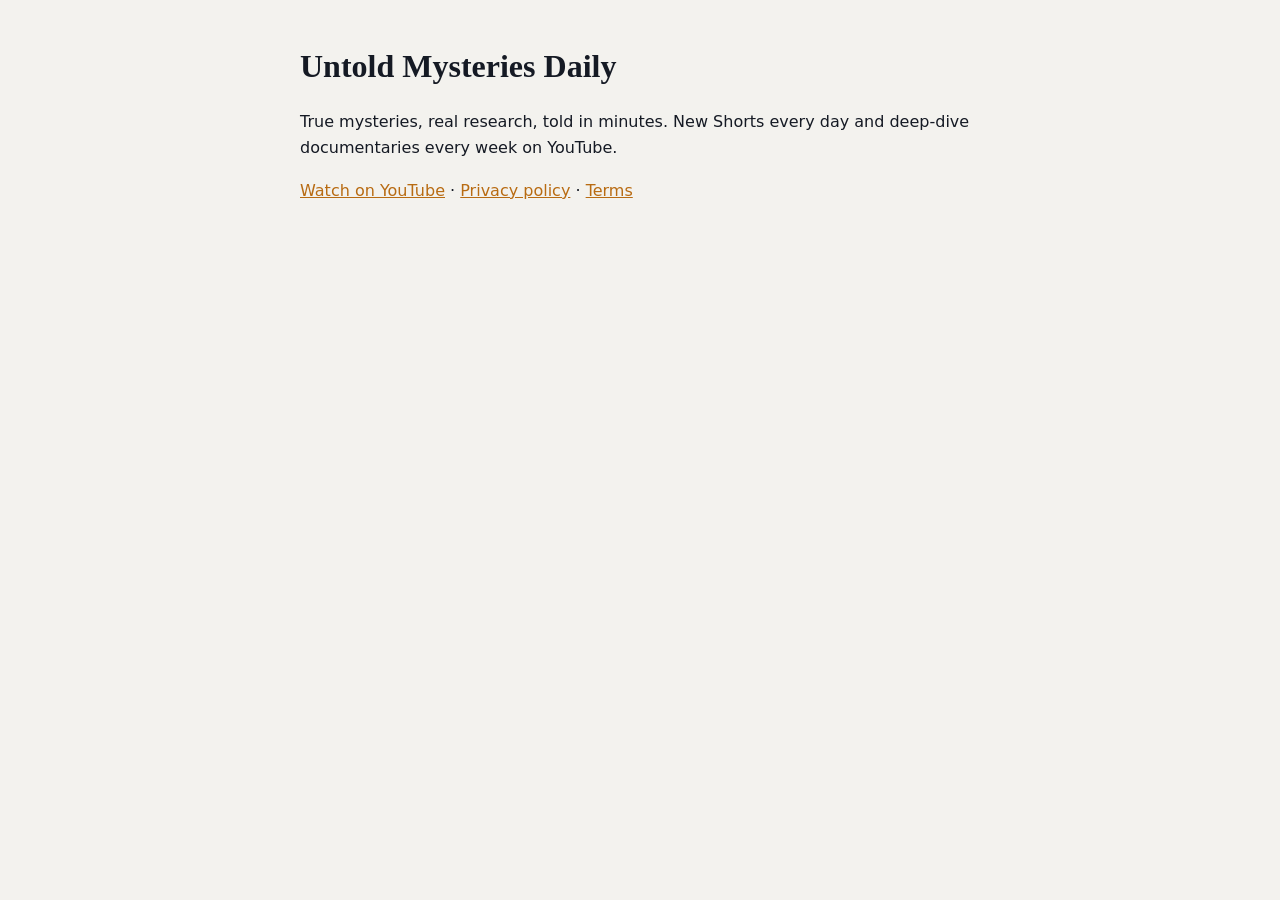
<file: docs/index.html>
<!doctype html><html lang="en"><head><meta charset="utf-8"><meta name="viewport" content="width=device-width,initial-scale=1">
<title>Untold Mysteries Daily</title><link rel="stylesheet" href="style.css"></head><body><main>
<h1>Untold Mysteries Daily</h1>
<p>True mysteries, real research, told in minutes. New Shorts every day and deep-dive documentaries every week on YouTube.</p>
<p><a href="https://www.youtube.com/@UntoldMysteriesDailyHQ">Watch on YouTube</a> · <a href="privacy.html">Privacy policy</a> · <a href="terms.html">Terms</a></p>
</main></body></html>
</file>
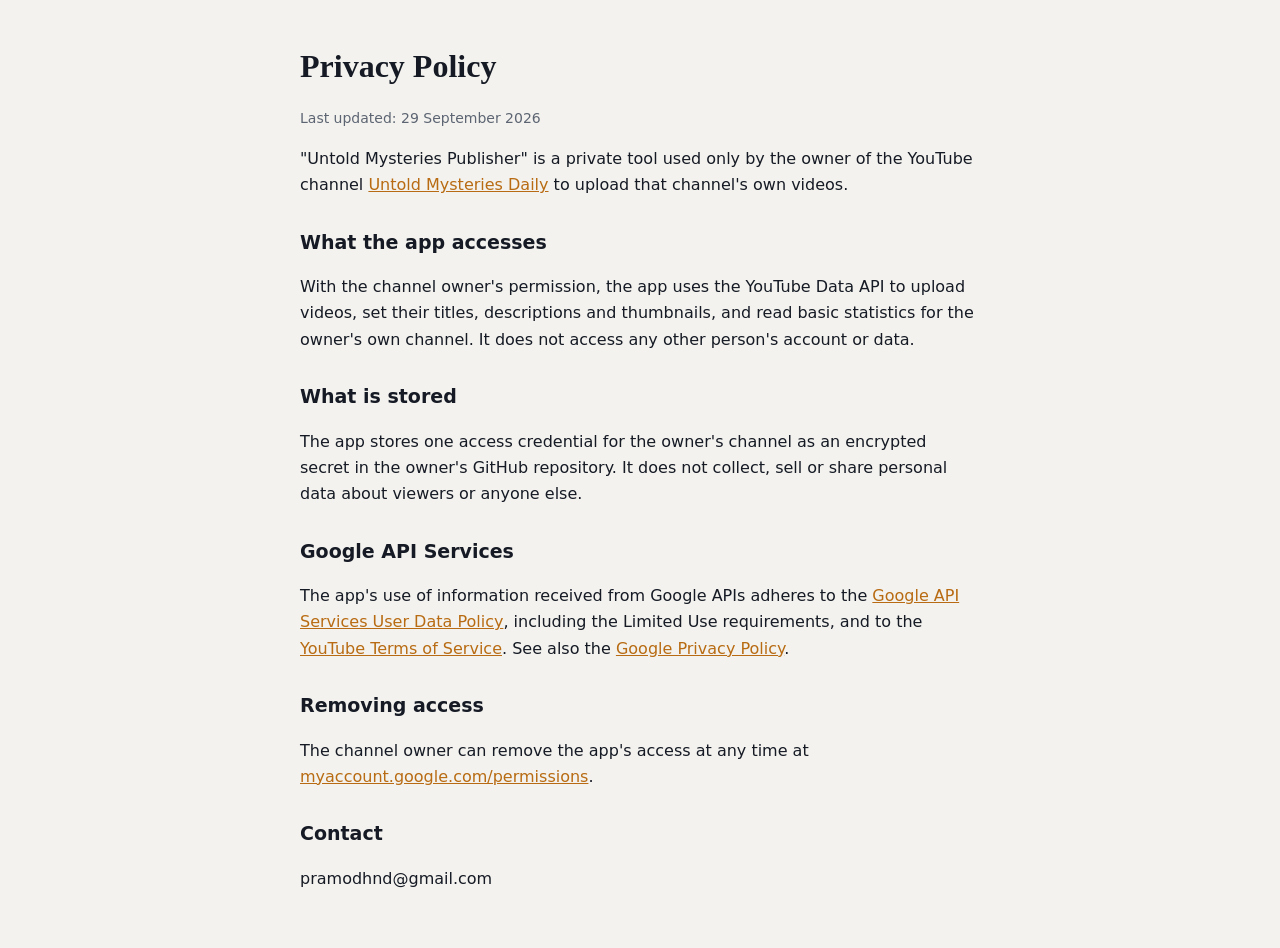
<file: docs/privacy.html>
<!doctype html><html lang="en"><head><meta charset="utf-8"><meta name="viewport" content="width=device-width,initial-scale=1">
<title>Privacy Policy · Untold Mysteries Daily</title><link rel="stylesheet" href="style.css"></head><body><main>
<h1>Privacy Policy</h1>
<p class="small">Last updated: 29 September 2026</p>
<p>"Untold Mysteries Publisher" is a private tool used only by the owner of the YouTube channel
<a href="https://www.youtube.com/@UntoldMysteriesDailyHQ">Untold Mysteries Daily</a> to upload that channel's own videos.</p>
<h2>What the app accesses</h2>
<p>With the channel owner's permission, the app uses the YouTube Data API to upload videos, set their titles,
descriptions and thumbnails, and read basic statistics for the owner's own channel. It does not access any other
person's account or data.</p>
<h2>What is stored</h2>
<p>The app stores one access credential for the owner's channel as an encrypted secret in the owner's GitHub
repository. It does not collect, sell or share personal data about viewers or anyone else.</p>
<h2>Google API Services</h2>
<p>The app's use of information received from Google APIs adheres to the
<a href="https://developers.google.com/terms/api-services-user-data-policy">Google API Services User Data Policy</a>,
including the Limited Use requirements, and to the <a href="https://www.youtube.com/t/terms">YouTube Terms of Service</a>.
See also the <a href="https://policies.google.com/privacy">Google Privacy Policy</a>.</p>
<h2>Removing access</h2>
<p>The channel owner can remove the app's access at any time at
<a href="https://myaccount.google.com/permissions">myaccount.google.com/permissions</a>.</p>
<h2>Contact</h2>
<p>pramodhnd@gmail.com</p>
</main></body></html>
</file>
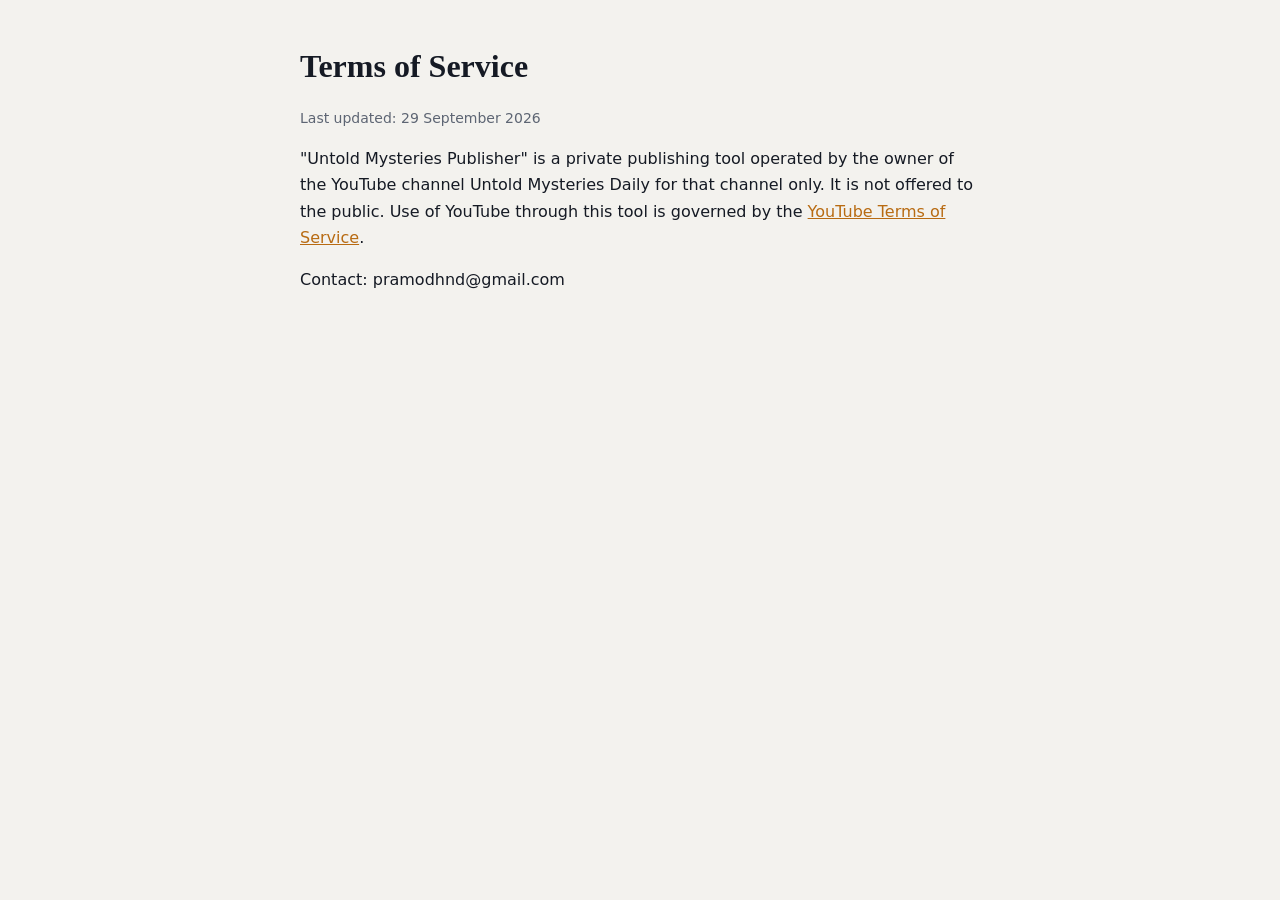
<file: docs/terms.html>
<!doctype html><html lang="en"><head><meta charset="utf-8"><meta name="viewport" content="width=device-width,initial-scale=1">
<title>Terms · Untold Mysteries Daily</title><link rel="stylesheet" href="style.css"></head><body><main>
<h1>Terms of Service</h1>
<p class="small">Last updated: 29 September 2026</p>
<p>"Untold Mysteries Publisher" is a private publishing tool operated by the owner of the YouTube channel
Untold Mysteries Daily for that channel only. It is not offered to the public. Use of YouTube through this tool is
governed by the <a href="https://www.youtube.com/t/terms">YouTube Terms of Service</a>.</p>
<p>Contact: pramodhnd@gmail.com</p>
</main></body></html>
</file>
<file: docs/style.css>
:root{--bg:#f3f2ee;--fg:#151a24;--muted:#5d6573;--accent:#b86b12}
@media (prefers-color-scheme:dark){:root{--bg:#0e131c;--fg:#e9e6de;--muted:#9aa3b2;--accent:#f0a94a}}
body{background:var(--bg);color:var(--fg);font:16px/1.65 system-ui,-apple-system,"Segoe UI",sans-serif;margin:0;padding:40px 16px}
main{max-width:680px;margin:0 auto}h1{font-family:Georgia,serif;font-size:32px;margin:0 0 8px}
h2{font-size:19px;margin-top:28px}a{color:var(--accent)}p.small{color:var(--muted);font-size:14px}
</file>
